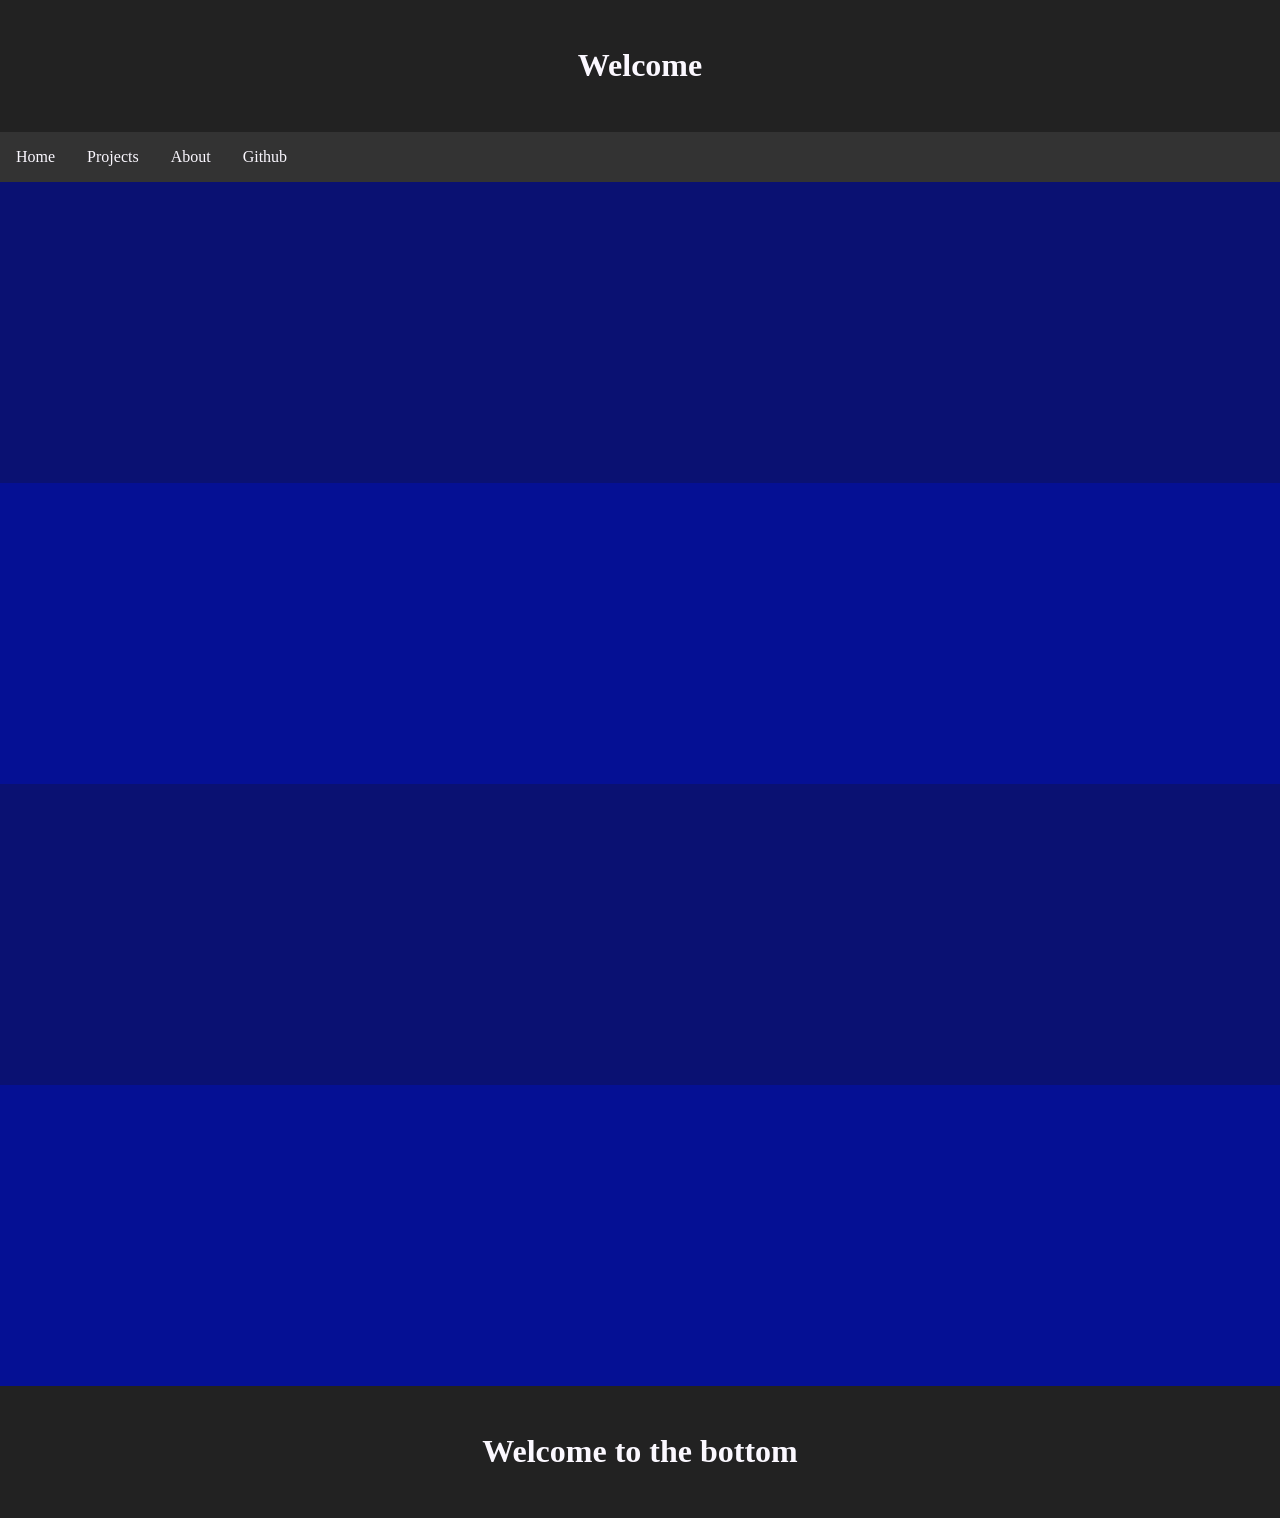
<file: index.html>
<!DOCTYPE html>
<html lang="en">
<head>
    <meta charset="UTF-8">
    <meta name="viewport" content="width=device-width, initial-scale=1.0">
    <title>Helland369</title>
    <link rel="stylesheet" href="style.css" />
</head>
<body>

  <header>
  <h1> Welcome </h1>
  </header>
  
  <nav class="navBar">
    <ul>
      <li><a href="index.html"> Home </a></li>
      <li><a href="projects.html"> Projects </a></li>
      <li><a href="about.html"> About </a></li>
      <li><a href="https://github.com/Helland369" target="_blank"> Github </a></li>
    </ul>
  </nav>

  <main>

    <div class="div1"></div>
    <div class="div2"></div>
    <div class="div3"></div>
    <div class="div4"></div>

  </main>

  <footer>
    <h1> Welcome to the bottom </h1>
  </footer>

</body>
</html>
</file>
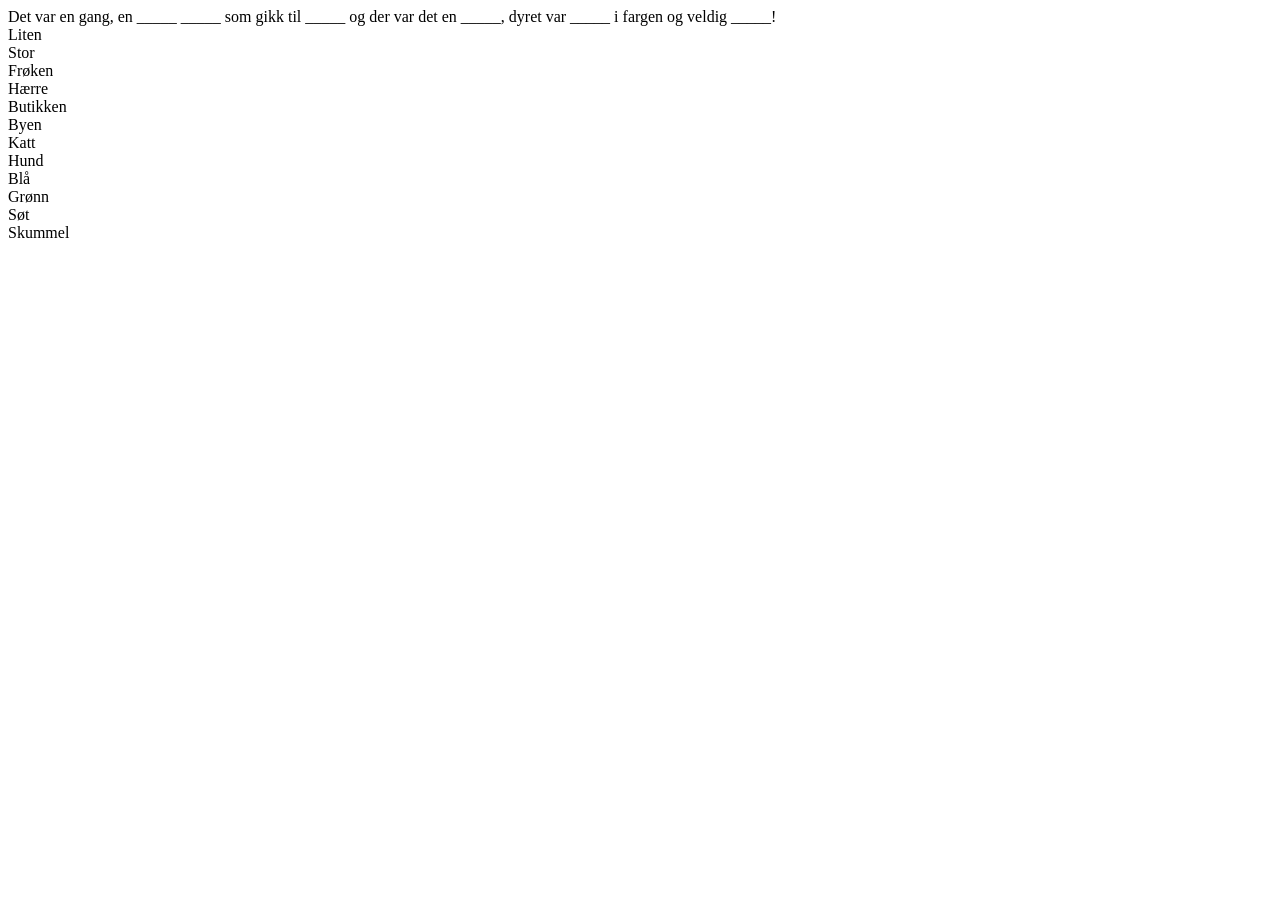
<file: projects/adjectivhistorie/index.html>
<!DOCTYPE html>
<html lang="en">
<head>
    <meta charset="UTF-8">
    <meta name="viewport" content="width=device-width, initial-scale=1.0">
    <title>Document</title>
</head>
<body>

  <div class="disp"></div>
  <div id="display"></div>

<!-- <div class="storry" id="display">
    <div>Once upp on a time, Per, Pål og Espen Askelad; </div> 
    <div id="word1">_______</div>
    <div id="word2">_______</div>
    <div id="word3">_______</div>
    <div id="word4">_______</div>
    <div id="word5">_______</div>
    <div id="word6">_______</div>
    <div id="word7">_______</div>
    <div id="word8">_______</div>
    <div>
 -->
  <div class="adjective">
    
    <div onclick="updateWords(0)"> Liten </div>
    <div onclick="updateWords(1)"> Stor </div>
    <div onclick="updateWords(2)"> Frøken </div>
    <div onclick="updateWords(3)"> Hærre </div>
    <div onclick="updateWords(4)"> Butikken </div>
    <div onclick="updateWords(5)"> Byen </div>
    <div onclick="updateWords(6)"> Katt </div>
    <div onclick="updateWords(7)"> Hund </div>
    <div onclick="updateWords(8)"> Blå </div>
    <div onclick="updateWords(9)"> Grønn </div>
    <div onclick="updateWords(10)"> Søt </div>
    <div onclick="updateWords(11)"> Skummel </div>
    
  </div>

  <script src="main.js"></script>
  
</body>
</html>
</file>
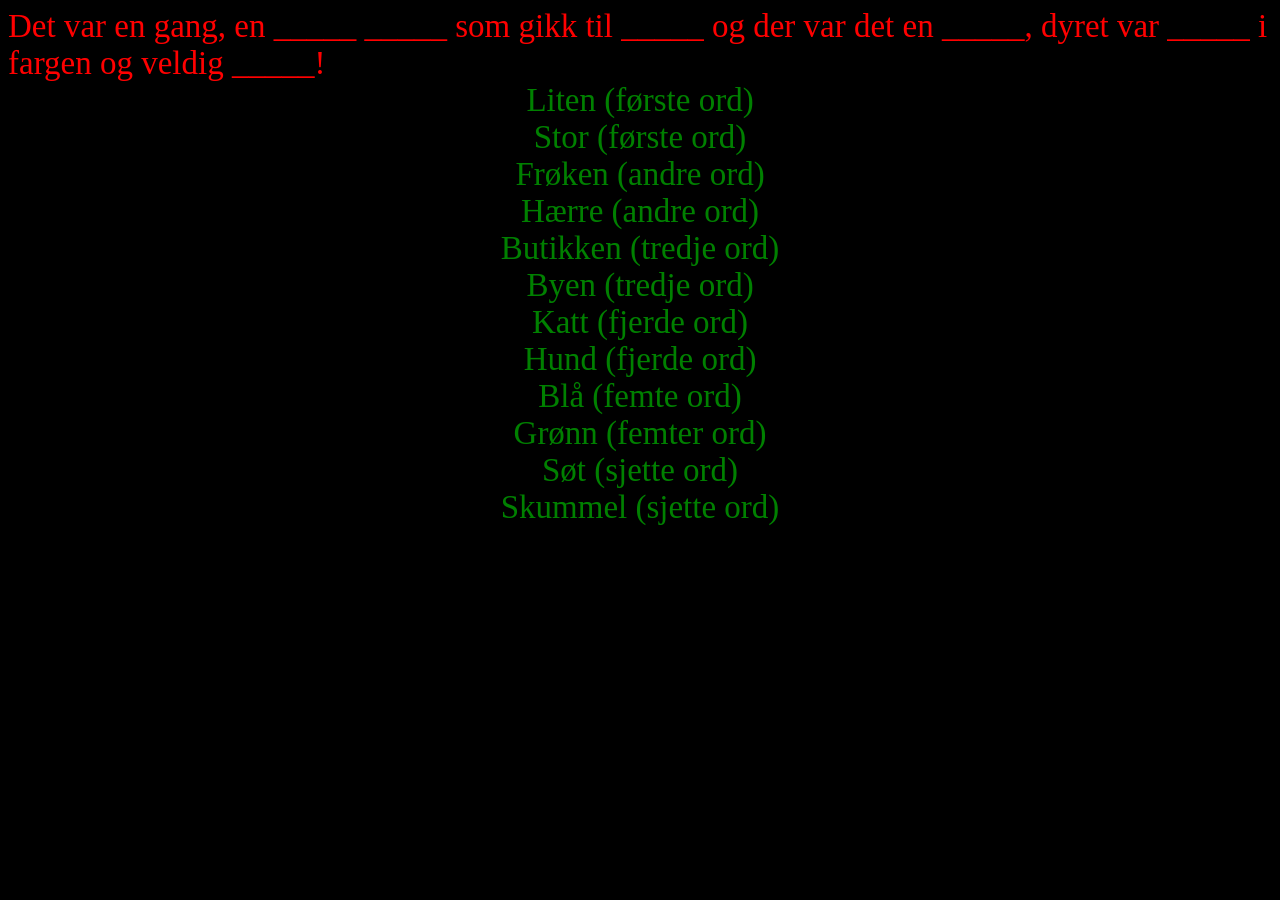
<file: projects/adjektivhistorie/index.html>
<!DOCTYPE html>
<html lang="en">
<head>
    <meta charset="UTF-8">
    <meta name="viewport" content="width=device-width, initial-scale=1.0">
    <title>Document</title>
    <link rel="stylesheet" href="style.css" />
</head>
<body>

  <div id="display"></div>

  <script src="main.js"></script>
  
</body>
</html>
</file>
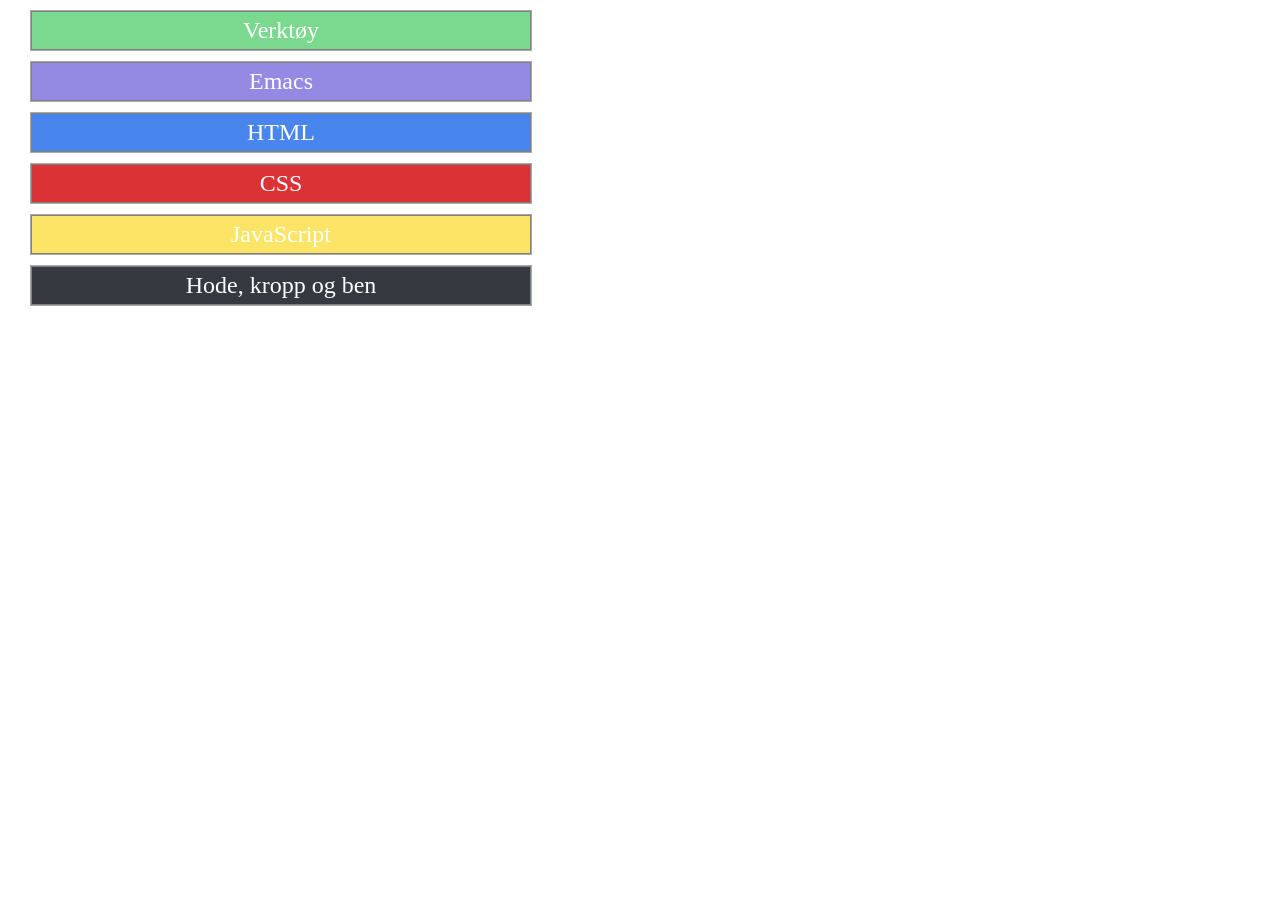
<file: projects/bodygame/index.html>
<!DOCTYPE html>
<html lang="en">
<head>
    <meta charset="UTF-8">
    <meta name="viewport" content="width=device-width, initial-scale=1.0">
    <title> Body Game </title>
    <link rel="stylesheet" href="style.css" />
    <script src="main.js"></script>
</head>
<body>

  <div id="cards">
    <div class="card">
      <div class="green Header" onclick="toolsShow()">
        Verktøy
      </div>
      <div id="cardTools"></div>
    </div>
  <div id="cards">
    <div class="card">
      <div class="purple Header" onclick="emacsShow()">
        Emacs
      </div>
      <div id="cardEmacs"></div>
    </div>
    <div class="card">
      <div class="blue Header" onclick="htmlShow()">
        HTML
      </div>
      <div id="cardHtml"></div>
    </div>
    <div class="card">
      <div class="red Header" onclick="cssShow()">
        CSS
      </div>
      <div id="cardCss"></div>
    </div>
    <div class="card">
      <div class="yellow Header" onclick="jsShow()">
        JavaScript
      </div>
      <div id="cardJS"></div>
    </div>
    <div class="card">
      <div class="dark Header" onclick="bodyGame()">
        Hode, kropp og ben
      </div>
      <div id="cardGame" class="bodies"> </div>
    </div>
  </div>

</body>
</html>
</file>
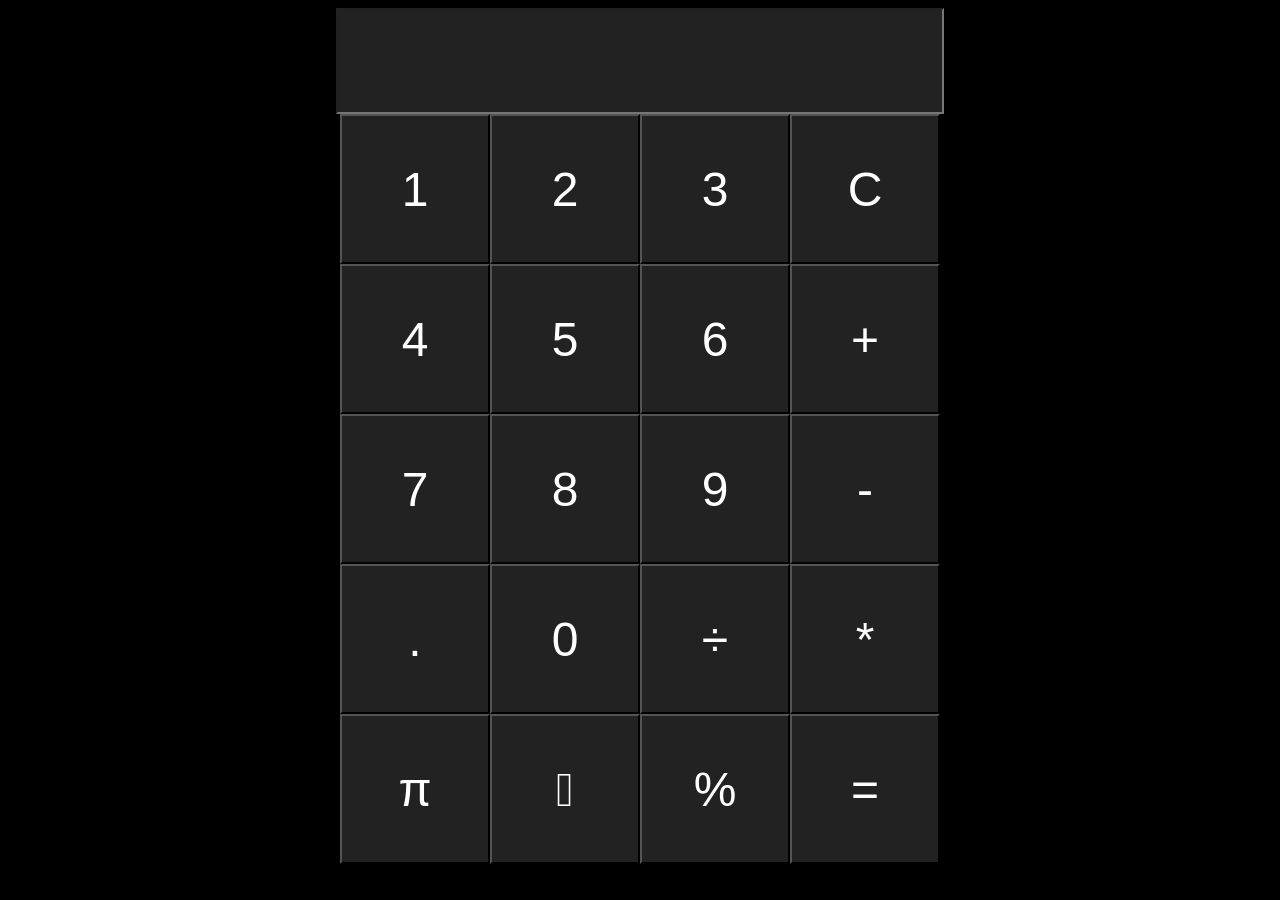
<file: projects/calculator/index.html>
<!doctype html>
<html lang="en">
    <head>
        <meta charset="UTF-8" />
        <meta name="viewport" content="width=device-width, initial-scale=1.0" />
        <title>Calc</title>
        <link rel="stylesheet" href="style.css" />
    </head>
    <body>
        <div id="mainDiv"></div>

        <script src="main.js"></script>
    </body>
</html>
</file>
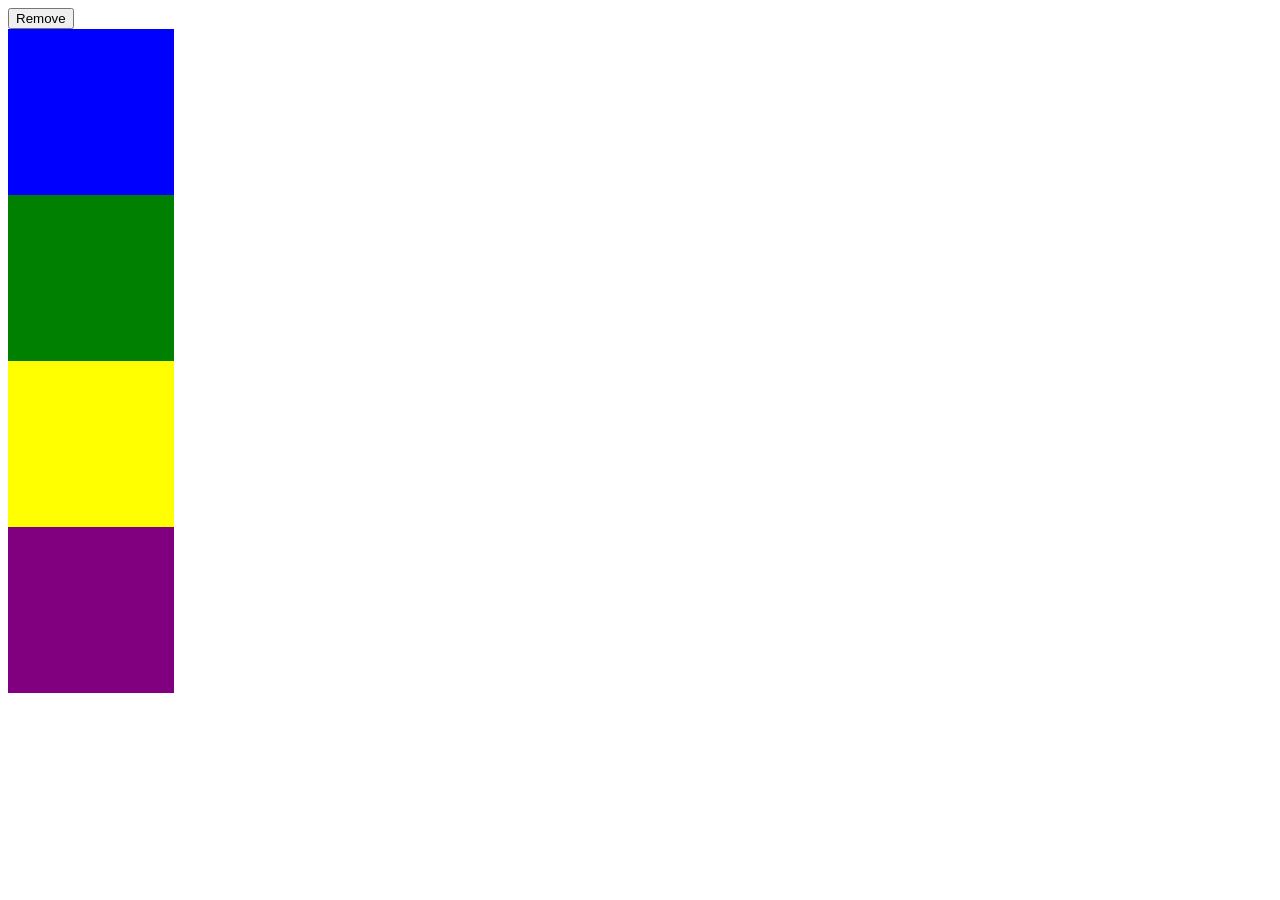
<file: projects/divermedfarger/index.html>
<!DOCTYPE html>
<html lang="en">
<head>
    <meta charset="UTF-8">
    <meta name="viewport" content="width=device-width, initial-scale=1.0">
    <title>Document</title>
    <link rel="stylesheet" href="style.css" />
</head>
<body>

  <button onclick="remove()">Remove</button>

  <div id="div1" class="blueStyle" onclick="changeColor(1)"></div>
  <div id="div2" class="greenStyle" onclick="changeColor(2)"></div>
  <div id="div3" class="yellowStyle" onclick="changeColor(3)"></div>
  <div id="div4" class="purpleStyle" onclick="changeColor(4)"></div>
  <div id="div5"></div>
  <div id="div6"></div>
  <div id="div7"></div>

  <script src="main.js"></script>
</body>
</html>
</file>
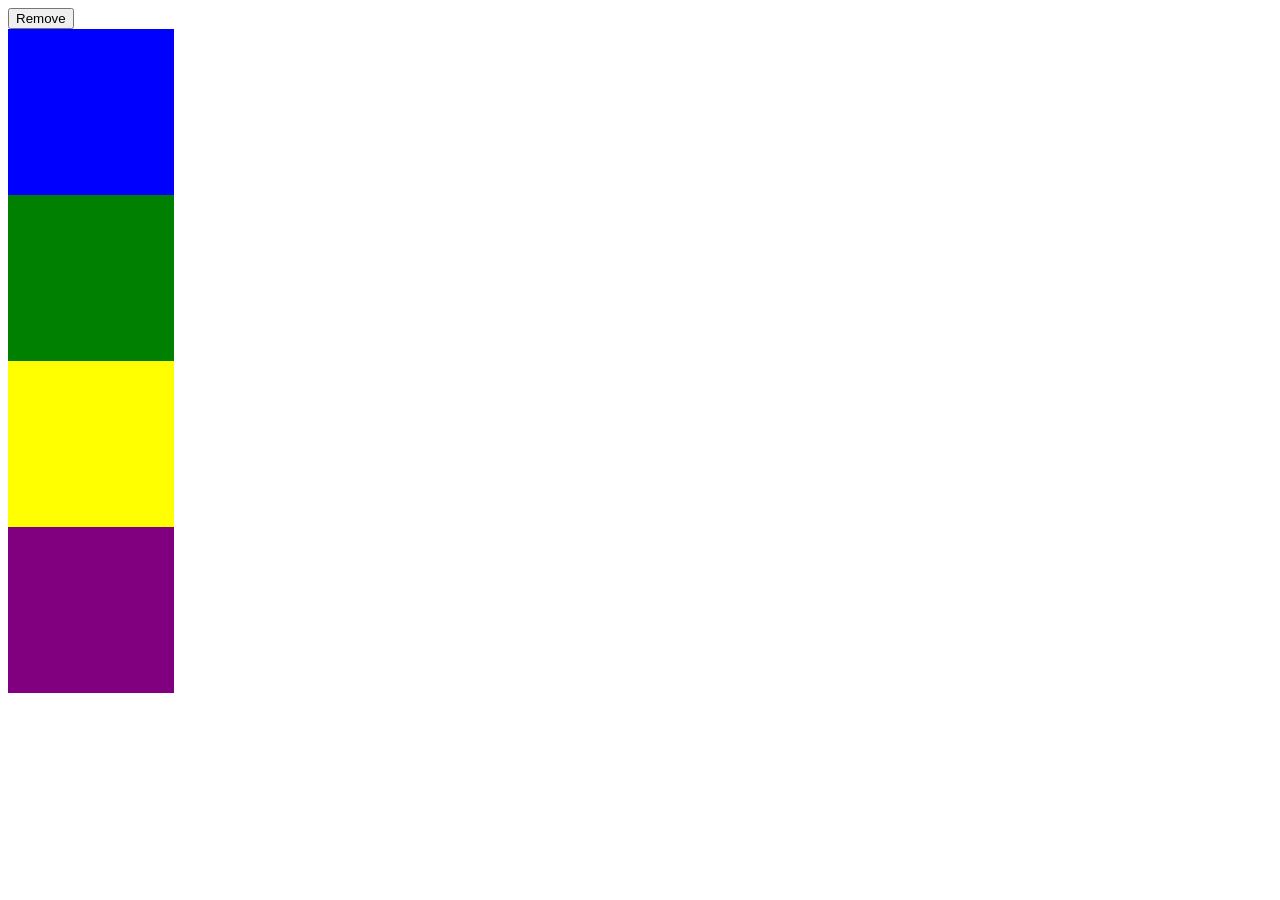
<file: projects/endrefarger/index.html>
<!DOCTYPE html>
<html lang="en">
<head>
    <meta charset="UTF-8">
    <meta name="viewport" content="width=device-width, initial-scale=1.0">
    <title>Document</title>
    <link rel="stylesheet" href="style.css" />
</head>
<body id="bodyID">

  <button onclick="remove()">Remove</button>

  <div id="div1" class="blueStyle" onclick="changeBlue()"></div>
  <div id="div2" class="greenStyle" onclick="changeGreen()"></div>
  <div id="div3" class="yellowStyle" onclick="changeYellow()"></div>
  <div id="div4" class="purpleStyle" onclick="changePurple()"></div>
  <div id="div5"></div>
  <div id="div6"></div>
  <div id="div7"></div>

  <script src="main.js"></script>
</body>
</html>
</file>
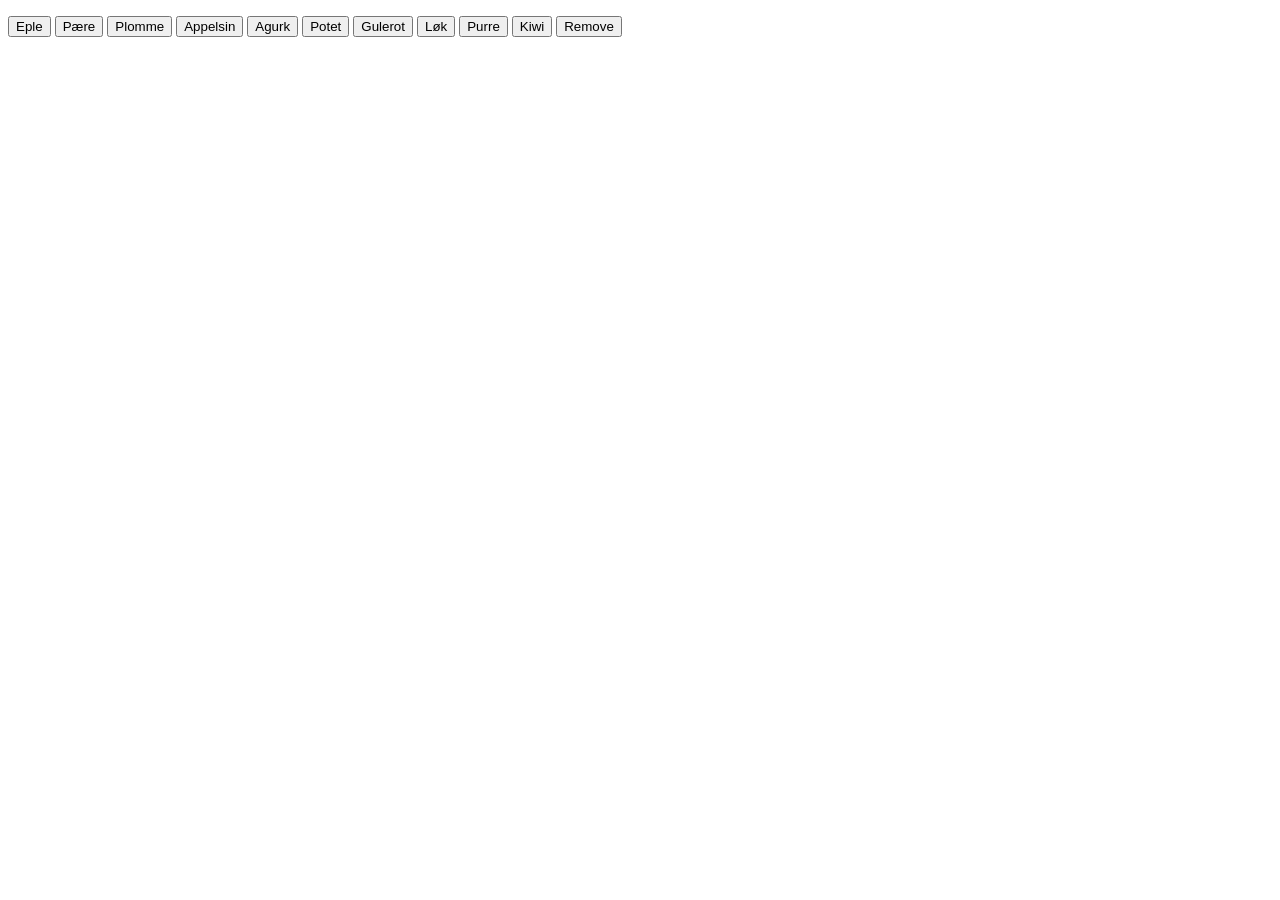
<file: projects/handlekurv/index.html>
<!doctype html>
<html lang="en">
    <head>
        <meta charset="UTF-8" />
        <meta name="viewport" content="width=device-width, initial-scale=1.0" />
        <title>Document</title>
    </head>
    <body>
        <div id="main"></div>

        <script src="main.js"></script>
    </body>
</html>
</file>
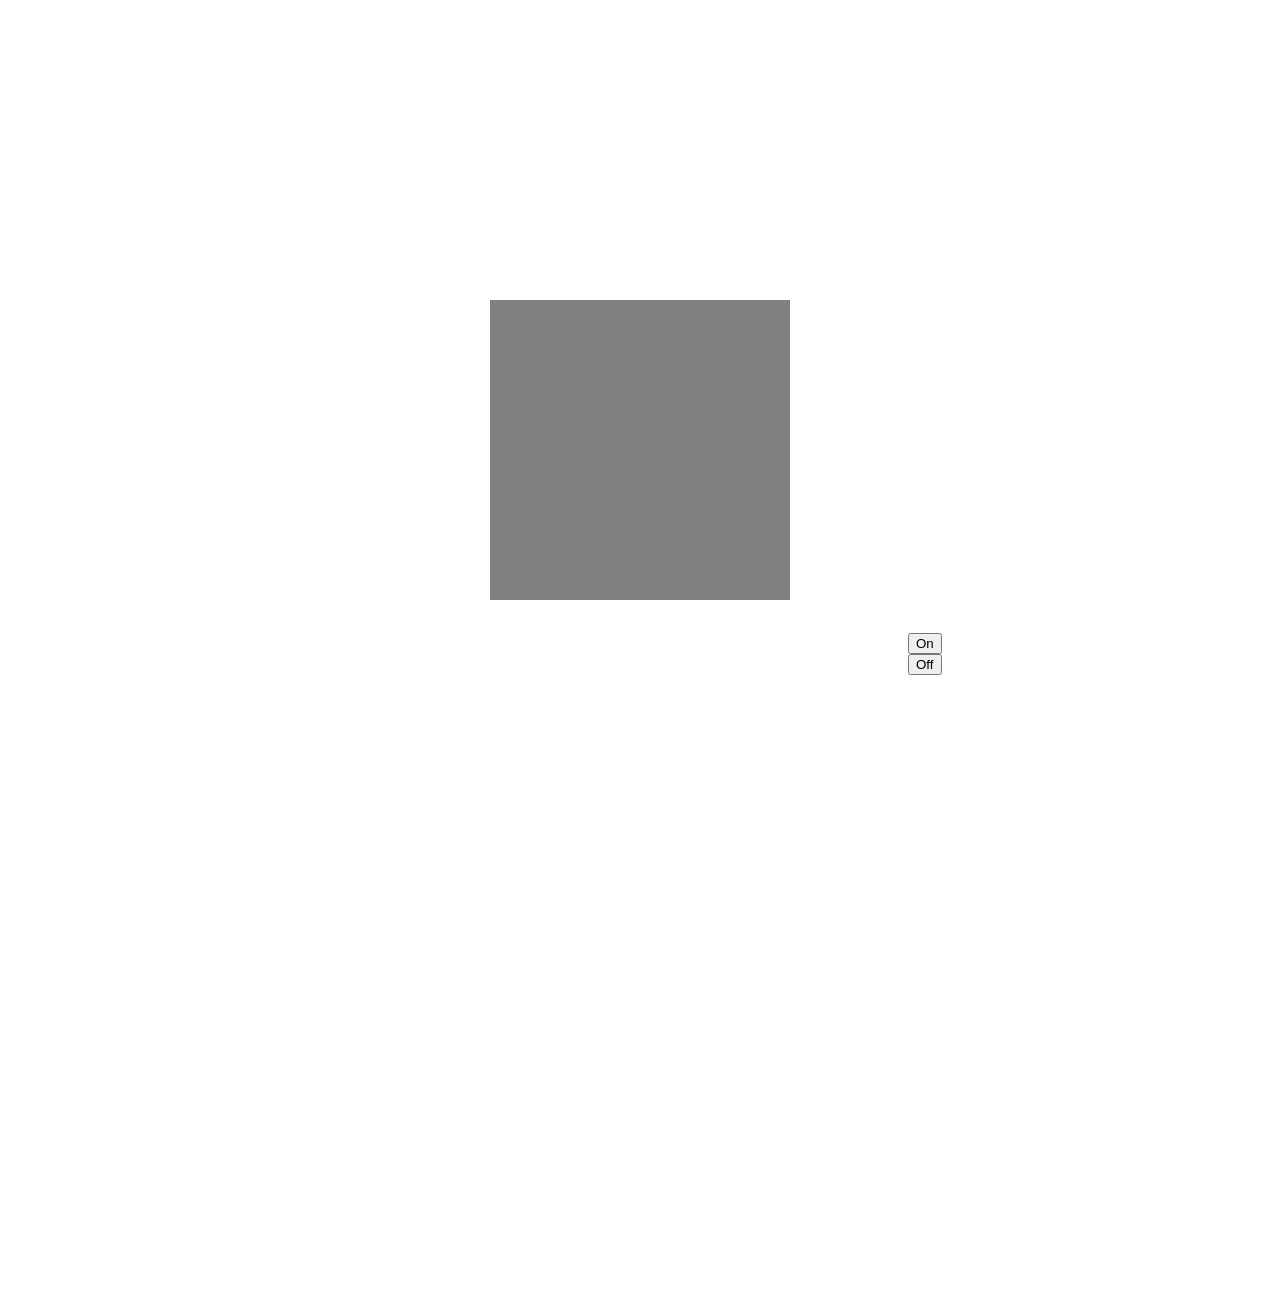
<file: projects/lyspære/index.html>
<!DOCTYPE html>
<html lang="en">
<head>
    <meta charset="UTF-8">
    <meta name="viewport" content="width=device-width, initial-scale=1.0">
    <title>La det bli lys</title>
    <link rel="stylesheet" href="style.css" />
</head>
<body>

    <div id="light"></div>

    <div class="btn">

    <button onclick="lightOnOff(1)">On</button>
    <button onclick="lightOnOff(2)">Off</button>

    </div>

  <script src="main.js"></script>
</body>
</html>
</file>
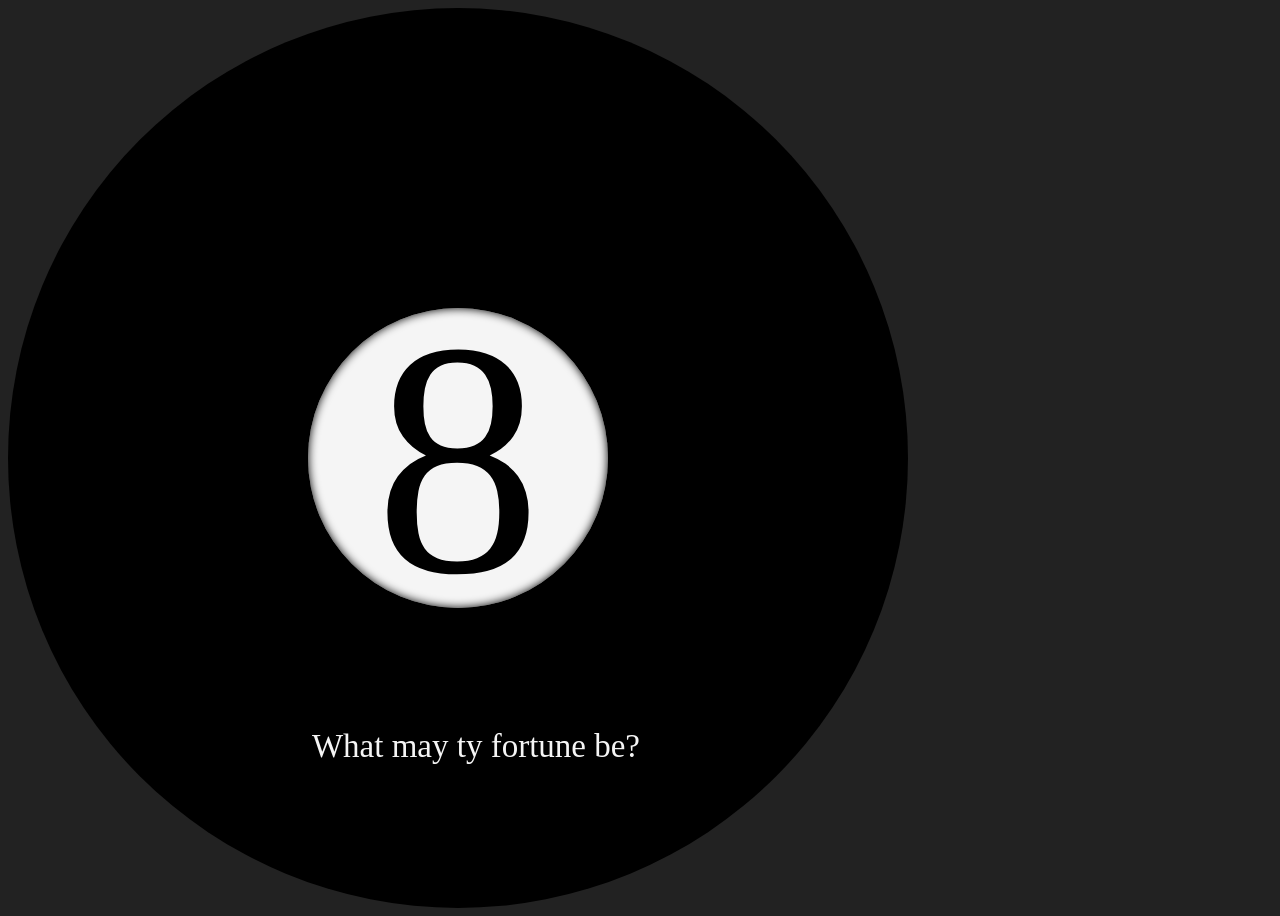
<file: projects/magic8ball/index.html>
<!doctype html>
<html lang="en">
    <head>
        <meta charset="UTF-8" />
        <meta name="viewport" content="width=device-width, initial-scale=1.0" />
        <title>Magic 8 Ball</title>
        <link rel="stylesheet" href="style.css" />
    </head>
    <body>
        <div id="main"></div>

        <script src="main.js"></script>
    </body>
</html>
</file>
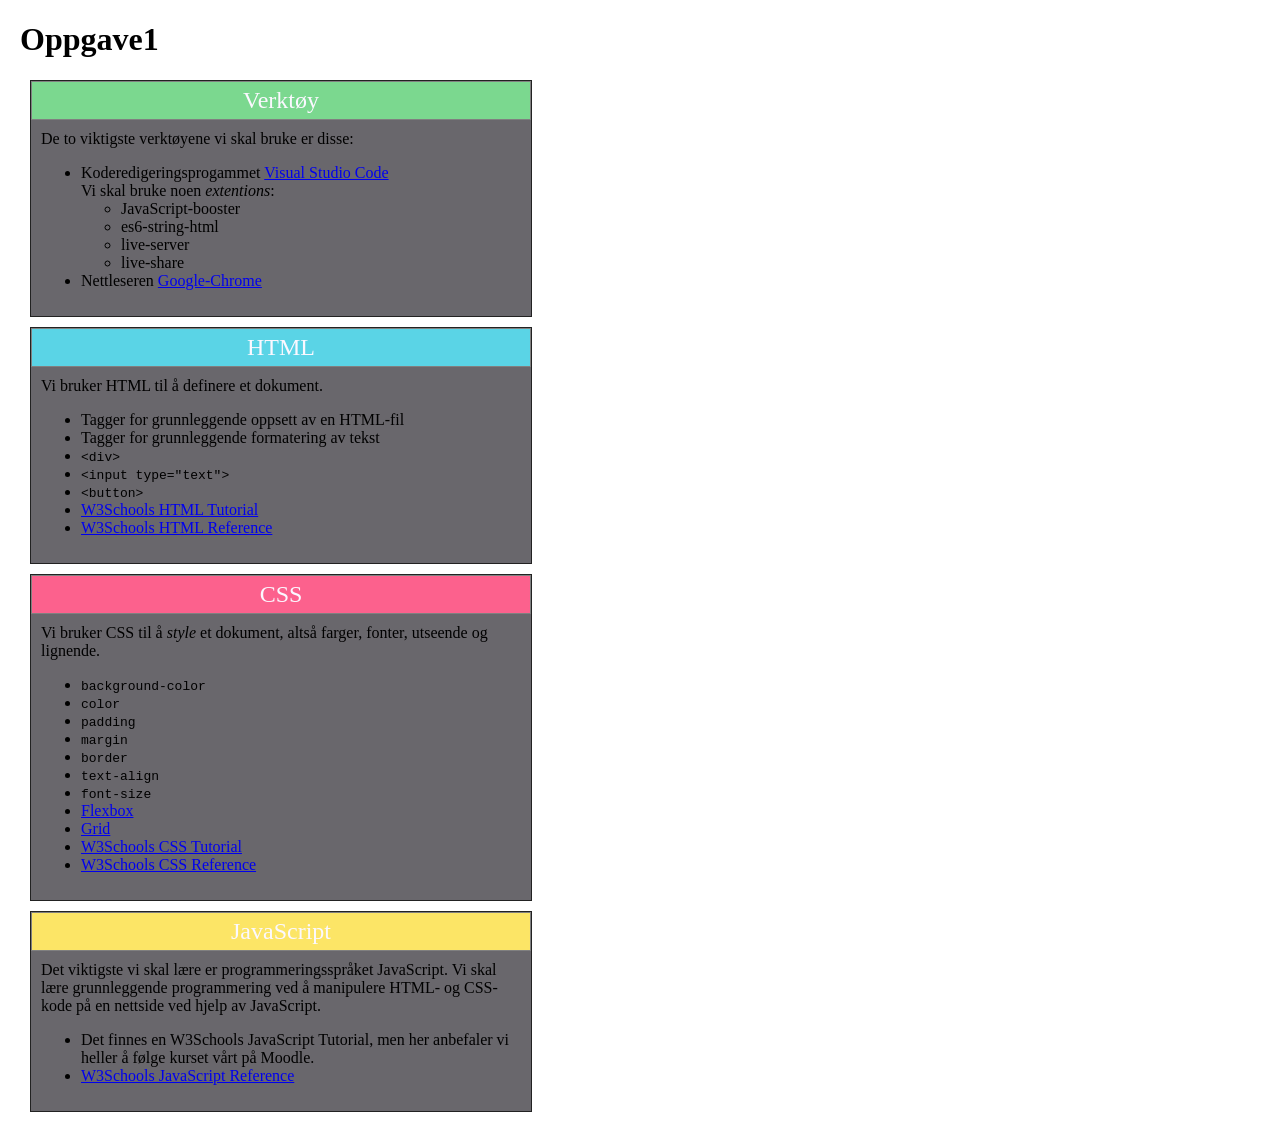
<file: projects/oppgave1/index.html>
<!DOCTYPE html>
<html>
    <head>
        <meta charset="UTF-8">
        <meta http-equiv="X-UA-Compatible" content "IE=edge">
        <meta name="viewport" content="width=device-width, intiial-sclae=1.0">
        <title>Oppgave1</title>
        <link rel="stylesheet" href="styles.css" />
    </head>
    <body>
        <h1>Oppgave1</h1>

        <div class="card">
            <div class="header green" onclick="showTools()">
                Verktøy
            </div>
            <div id="cardTools"></div>
                <div class="innerCard">
                    De to viktigste verktøyene vi skal bruke er disse:
                    <ul>
                        <li>
                            Koderedigeringsprogammet
                            <a href="https://code.visualstudio.com/" target="_new">Visual Studio Code</a>
                            <br/>
                            Vi skal bruke noen <i>extentions</i>:
                            <ul>
                                <li>JavaScript-booster</li>
                                <li>es6-string-html</li>
                                <li>live-server</li>
                                <li>live-share</li>
                            </ul>
                        </li>
                        <li>Nettleseren <a href="https://www.google.com/chrome/?brand=FHFK&gad_source=1&gclid=EAIaIQobChMIjp3piPLihwMVtRiiAx1gCiN_EAAYASAAEgIsPfD_BwE&gclsrc=aw.ds" target="_new">Google-Chrome</a>
                        </li>
                    </ul>
                </div>
            </div>
        </div>
        <div class="card">
            <div class="header blue" onclick="showHtml()">
                HTML
            </div>
            <div id="cardHtml">
                <div class="innerCard">
                    Vi bruker HTML til å definere et dokument.
                    <ul>
                        <li>Tagger for grunnleggende oppsett av en HTML-fil</li>
                        <li>Tagger for grunnleggende formatering av tekst</li>
                        <li><tt>&lt;div&gt;</tt></li>
                        <li><tt>&lt;input type="text"&gt;</tt></li>
                        <li><tt>&lt;button&gt;</tt></li>
                        <li><a href="https://www.w3schools.com/html/default.asp" target="_new">W3Schools HTML Tutorial</a>
                        </li>
                        <li><a href="https://www.w3schools.com/tags/default.asp" target="_new">W3Schools HTML Reference</a>
                        </li>
                    </ul>
                </div>
            </div>
        </div>

        <div class="card">
            <div class="header red" onclick="showCss()">
                CSS
            </div>
            <div id="cardCss">
                <div class="innerCard">
                    Vi bruker CSS til å <i>style</i> et dokument, altså farger, fonter, utseende og lignende.
                    <ul>
                        <li><tt>background-color</tt></li>
                        <li><tt>color</tt></li>
                        <li><tt>padding</tt></li>
                        <li><tt>margin</tt></li>
                        <li><tt>border</tt></li>
                        <li><tt>text-align</tt></li>
                        <li><tt>font-size</tt></li>
                        <li><a href="https://css-tricks.com/snippets/css/a-guide-to-flexbox/" target="_new">Flexbox</a></li>
                        <li><a href="https://css-tricks.com/snippets/css/complete-guide-grid/" target="_new">Grid</a></li>
                        <li><a href="https://www.w3schools.com/css/default.asp" target="_new">W3Schools CSS Tutorial</a>
                        </li>
                        <li><a href="https://www.w3schools.com/cssref/default.asp" target="_new">W3Schools CSS Reference</a>
                        </li>
                    </ul>
                </div>
            </div>
        </div>

        <div class="card">
            <div class="header yellow" onclick="showJavaScript()">
                JavaScript
            </div>
            <div id="cardJavaScript">
                <div class="innerCard">
                    Det viktigste vi skal lære er programmeringsspråket JavaScript. Vi skal lære grunnleggende programmering
                    ved
                    å manipulere HTML- og CSS-kode på en nettside ved hjelp av JavaScript.
                    <ul>
                        <li>Det finnes en W3Schools JavaScript Tutorial, men her anbefaler vi heller å følge kurset vårt på
                            Moodle.</li>
                        <li><a href="https://www.w3schools.com/jsref/default.asp" target="_new">W3Schools JavaScript
                            Reference</a></li>
                        
                    </ul>
                </div>
            </div>
        </div>
        
    </body>

</html>
</file>
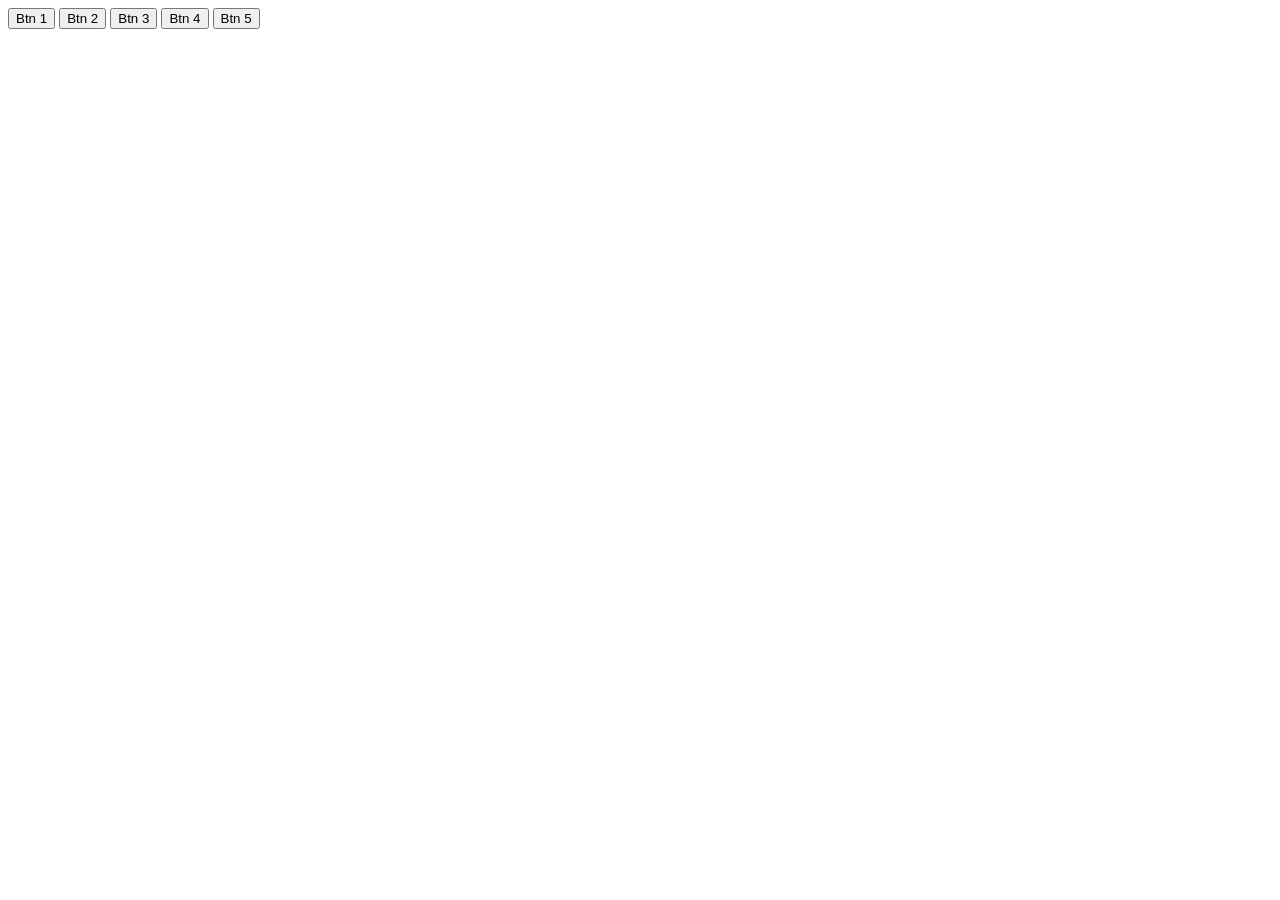
<file: projects/return/index.html>
<!DOCTYPE html>
<html lang="en">
<head>
    <meta charset="UTF-8">
    <meta name="viewport" content="width=device-width, initial-scale=1.0">
    <title>Document</title>
</head>
<body>

  <div id="div1"></div>

  <button onclick="createAndShowHtml('green', 30, 'God dag!', 'blue', 'solid', 9)">Btn 1</button>
  <button onclick="createAndShowHtml('blue', 20, 'Heisann', 'red', 'dashed', 6)">Btn 2</button>
  <button onclick="createAndShowHtml('red', 15, 'Hei i gjenn', 'purple', 'double', 3)">Btn 3</button>
  <button onclick="createAndShowHtml('purple', 60, 'Hei hei hei', 'green', 'groove', 16)">Btn 4</button>
  <button onclick="createAndShowHtml('black', 33, 'Hei å hå', 'white', 'inset', 8)">Btn 5</button>

  <script src="main.js"></script>

</body>
</html>
</file>
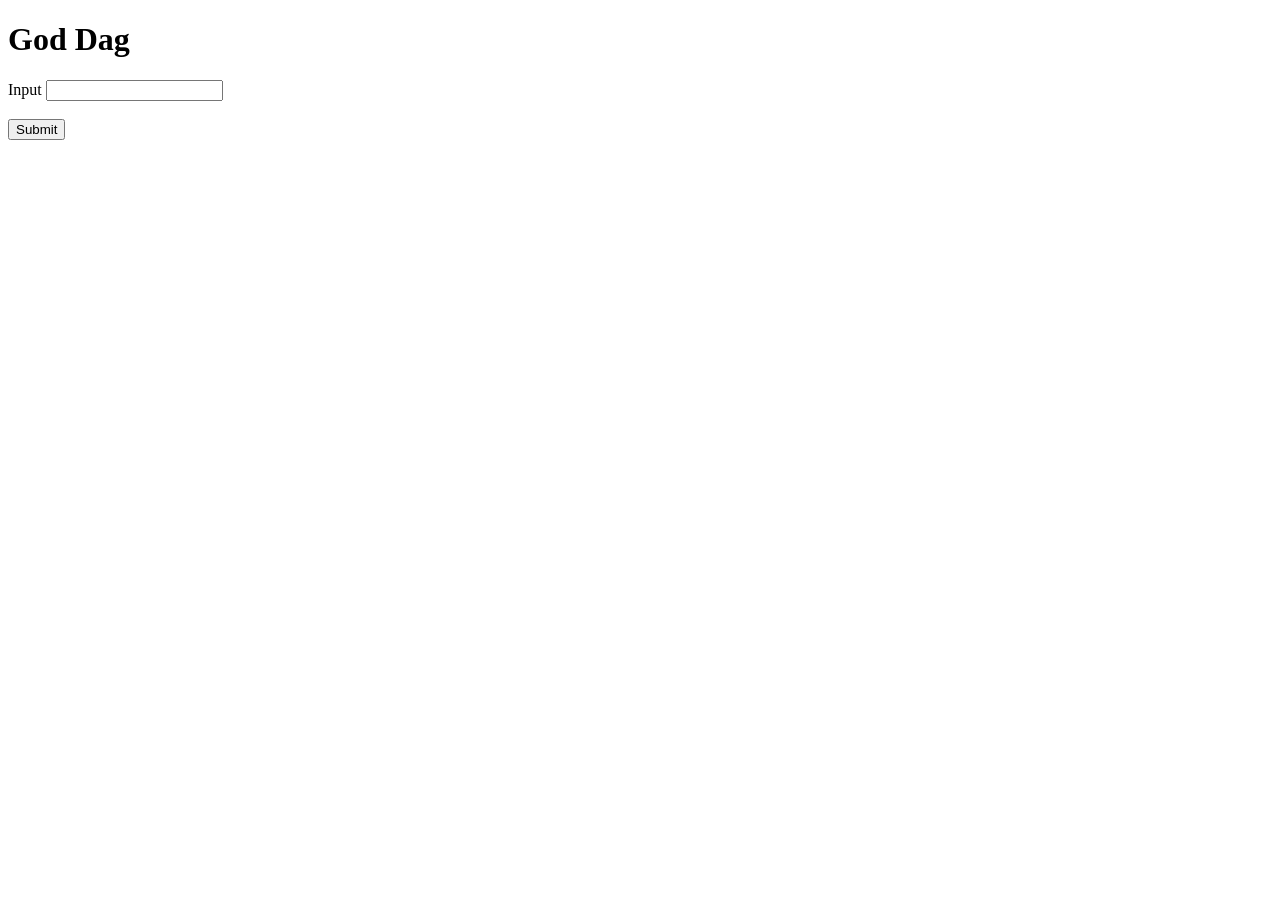
<file: projects/stringtoupper/index.html>
<!DOCTYPE html>
<html lang="en">
<head>
    <meta charset="UTF-8">
    <meta name="viewport" content="width=device-width, initial-scale=1.0">
    <title>Document</title>
</head>
<body>

  <h1 id="outPut"> God Dag </h1>

  <label> Input </label>
  <input type="text" id="input"><br><br>
  <button id="submitBtn" onclick="toUpperCase()"> Submit </button>

  <script src="main.js"></script>
</body>
</html>
</file>
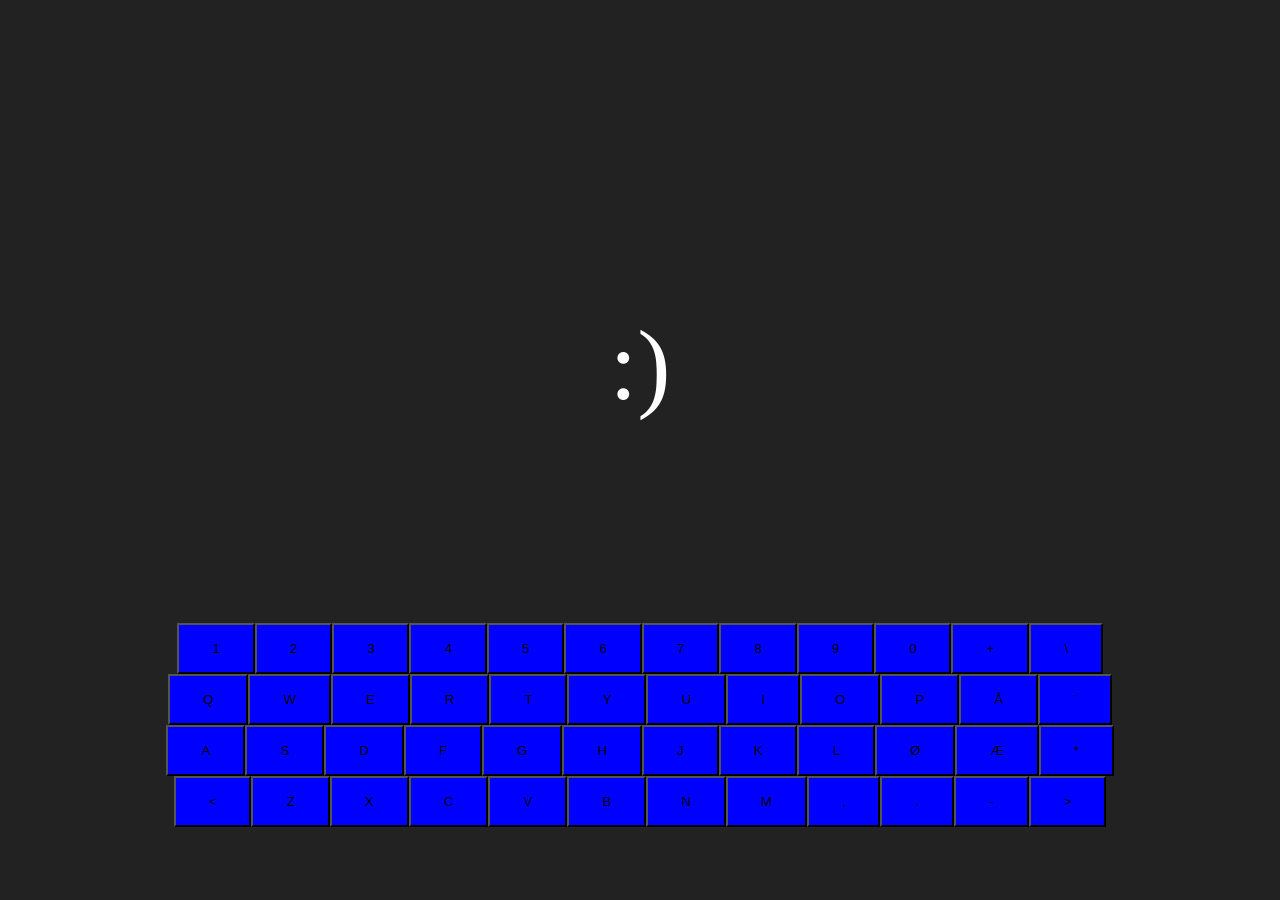
<file: projects/tastatur/index.html>
<!DOCTYPE html>
<html lang="en">
<head>
    <meta charset="UTF-8">
    <meta name="viewport" content="width=device-width, initial-scale=1.0">
    <title>Press the keys</title>
    <link rel="stylesheet" href="style.css" />
</head>
<body>

  <div id="display"> :) </div>

  <div class="keys">

  <div class="row">
    <button onclick="keysRow(this, 1)">1</button>
    <button onclick="keysRow(this, 2)">2</button>
    <button onclick="keysRow(this, 3)">3</button>
    <button onclick="keysRow(this, 4)">4</button>
    <button onclick="keysRow(this, 5)">5</button>
    <button onclick="keysRow(this, 6)">6</button>
    <button onclick="keysRow(this, 7)">7</button>
    <button onclick="keysRow(this, 8)">8</button>
    <button onclick="keysRow(this, 9)">9</button>
    <button onclick="keysRow(this, 10)">0</button>
    <button onclick="keysRow(this, 11)">+</button>
    <button onclick="keysRow(this, 12)">\</button>
  </div>

  <div class="row1">
    <button onclick="keysRow1(this, 1)">Q</button>
    <button onclick="keysRow1(this, 2)">W</button>
    <button onclick="keysRow1(this, 3)">E</button>
    <button onclick="keysRow1(this, 4)">R</button>
    <button onclick="keysRow1(this, 5)">T</button>
    <button onclick="keysRow1(this, 6)">Y</button>
    <button onclick="keysRow1(this, 7)">U</button>
    <button onclick="keysRow1(this, 8)">I</button>
    <button onclick="keysRow1(this, 9)">O</button>
    <button onclick="keysRow1(this, 10)">P</button>
    <button onclick="keysRow1(this, 11)">Å</button>
    <button onclick="keysRow1(this, 12)">¨</button>
  </div>

  <div class="row2">
    <button onclick="keysRow2(this, 1)">A</button>
    <button onclick="keysRow2(this, 2)">S</button>
    <button onclick="keysRow2(this, 3)">D</button>
    <button onclick="keysRow2(this, 4)">F</button>
    <button onclick="keysRow2(this, 5)">G</button>
    <button onclick="keysRow2(this, 6)">H</button>
    <button onclick="keysRow2(this, 7)">J</button>
    <button onclick="keysRow2(this, 8)">K</button>
    <button onclick="keysRow2(this, 9)">L</button>
    <button onclick="keysRow2(this, 10)">Ø</button>
    <button onclick="keysRow2(this, 11)">Æ</button>
    <button onclick="keysRow2(this, 12)">*</button>
  </div>

  <div class="row3">
    <button onclick="keysRow3(this, 1)"><</button>
    <button onclick="keysRow3(this, 2)">Z</button>
    <button onclick="keysRow3(this, 3)">X</button>
    <button onclick="keysRow3(this, 4)">C</button>
    <button onclick="keysRow3(this, 5)">V</button>
    <button onclick="keysRow3(this, 6)">B</button>
    <button onclick="keysRow3(this, 7)">N</button>
    <button onclick="keysRow3(this, 8)">M</button>
    <button onclick="keysRow3(this, 9)">,</button>
    <button onclick="keysRow3(this, 10)">.</button>
    <button onclick="keysRow3(this, 11)">-</button>
    <button onclick="keysRow3(this, 12)">></button>
  </div>

  </div>

  <script src="main.js"></script>
</body>
</html>
</file>
<file: style.css>
body {
  margin: 0px;
}

header {
  text-align: center;
  background-color: #222222;
  padding: 26px;
  color: #fbf8ff;
}

.navBar ul {
  list-style-type: none;
  background-color: #333333;
  padding: 0px;
  margin: 0px;
  overflow: hidden;
}

.navBar a {
  color: #fbf8ff;
  text-decoration: none;
  padding: 16px;
  display: block;
  text-align: center;
}

.navBar a:hover {
  background-color: #222222;
}

.navBar li {
  float: left;
}

footer {
  display: block;
  clear: both;
  color: #fbf8ff;
  background-color: #222222;
  text-align: center;
  padding: 26px;
}

main {
  margin: opx;
}

.div1 {
  width: 100%;
  height: 300px;
  display: block;
  background-color: #0A1172;
  text-align: center;
  padding-top: 1px;
}

.div2 {
  width: 100%;
  height: 300px;
  display: block;
  background-color: #051094;
  text-align: center;
  padding-top: 1px;
}

.div3 {
  width: 100%;
  height: 300px;
  display: block;
  background-color: #0A1172;
  text-align: center;
  padding-top: 1px;
}

.div4 {
  width: 100%;
  height: 300px;
  display: block;
  background-color: #051094;
  text-align: center;
  padding-top: 1px;
}
</file>
<file: projects/adjektivhistorie/style.css>
#display {
  color: red;
  background-color: black;
  height: 300px;
  width: 500 px;
  display: grid;
  place-items: center;
  font-size: 33px;
}

.adjective {
  color: green;
  background-color: black;
  display: grid;
  place-items: center;
  font-size: 33px;
}

body {
  background-color: black;
}
</file>
<file: projects/bodygame/style.css>
body {
  margin-left: 20px;
}

.card {
  width: 500px;
  background-color: lightgray;
  border: 1px solid darkgray;
  margin: 10px;
}

.innerCard {
  padding: 10px;
}

.Header {
  color: white;
  text-align: center;
  font-size: x-large;
  padding: 1% 0;
  border: 1px solid gray;
  user-select: none;
}

.green {
  background-color: #7bd88f;
}

.purple {
  background-color: #948ae3;
}

.yellow {
  background-color: #fce566;
}

.red {
  background-color: #db3236;
}

.blue {
  background-color: #4885ed;
}

.dark {
  background-color: #36393f;
}

p {
  padding-left: 10px;
}
</file>
<file: projects/calculator/style.css>
body {
    background-color: black;
}

#claculator {
    /*padding-top: 250px;*/
    display: grid;
    place-items: center;
}

#display {
    background-color: #222222;
    color: white;
    height: 100px;
    width: 600px;
    font-size: 3rem;
}

#btn {
    display: grid;
    grid-template-columns: repeat(4, 1fr);
}

button {
    height: 150px;
    width: 150px;
    font-size: 3rem;
    background-color: #222222;
    color: white;
}
</file>
<file: projects/divermedfarger/style.css>
.blueStyle {
  background-color: blue;
  padding: 33px;
  height: 100px;
  width: 100px;
  color: blue;
}

.greenStyle {
  background-color: Green;
  padding: 33px;
  height: 100px;
  width: 100px;
  color: green;
}

.yellowStyle {
  background-color: yellow;
  padding: 33px;
  height: 100px;
  width: 100px;
  color: yellow;
}

.purpleStyle {
  background-color: purple;
  padding: 33px;
  height: 100px;
  width: 100px;
  color: purple;
}
</file>
<file: projects/endrefarger/style.css>
.blueStyle {
  background-color: blue;
  padding: 33px;
  height: 100px;
  width: 100px;
  color: blue;
}

.greenStyle {
  background-color: Green;
  padding: 33px;
  height: 100px;
  width: 100px;
  color: green;
}

.yellowStyle {
  background-color: yellow;
  padding: 33px;
  height: 100px;
  width: 100px;
  color: yellow;
}

.purpleStyle {
  background-color: purple;
  padding: 33px;
  height: 100px;
  width: 100px;
  color: purple;
}
</file>
<file: projects/lyspære/style.css>
#light {
  background-color: grey;
  color: grey;
  height: 300px;
  width: 300px;
  position: absolute;
  left: 0;
  bottom: 0;
  right: 0;
  top: 0;
  margin: auto;
  /* to align the icon */
  /*text-align: center; */
  /*line-height: 120px; */
}

.btn {
  padding: 625px 900px;
}
</file>
<file: projects/magic8ball/style.css>
body {
    background-color: #222222;
}

.magic {
    height: 900px;
    width: 900px;
    border-radius: 50%;
    background-color: black;
    display: flex;
    justify-content: center;
    align-items: center;
    position: relative;
}

.magicBall {
    background-color: whitesmoke;
    height: 300px;
    width: 300px;
    border-radius: 50%;
    display: flex;
    justify-content: center;
    align-items: center;
    box-shadow: inset 0 0 10px black;
    z-index: 1;
}

.blackTxt {
    position: absolute;
    color: whitesmoke;
    text-align: center;
    width: 100%;
    top: 80%;
    left: 2%;
    transform: translate(-50% -50%);
    z-index: 0;
    font-size: 33px;
}

.fortune {
    font-size: 333px;
}

.txt {
    font-size: 23px;
}
</file>
<file: projects/oppgave1/styles.css>
body {
    margin-left: 20px;
}

.card {
    width: 500px;
    background-color: #69676c;
    border: 1px solid #222222;
    margin: 10px;
}

.innerCard {
    padding: 10px;
}

.header {
    color: #fbf8ff;
    text-align: center;
    font-size: x-large;
    padding: 1% 0;
    border: 1px solid gray;
    user-select: none;
}
.green {
    background-color: #7bd88f;
}

.yellow {
    background-color: #fce566;
}

.red {
    background-color: #fc618d;
}

.blue {
    background-color: #5ad4e6;
}

.dark {
    background-color: #363537;
}

p {
    padding-left: 10px;
}
</file>
<file: projects/tastatur/style.css>
body {
  background-color: #222222;
}

.row {
  padding-top: 200px;
  display: flex;
  justify-content: center;
  align-items: center;
}
.row1 {
  display: flex;
  justify-content: center;
  align-items: center;
}
.row2 {
  display: flex;
  justify-content: center;
  align-items: center;
}
.row3 {
  display: flex;
  justify-content: center;
  align-items: center;
}

#display {
  color: white;
  font-size: 100px;
  padding-top: 300px;
  display: flex;
  justify-content: center;
  align-items: center;
}

button {
  background-color: blue;
  padding: 16px 33px;
}
</file>
